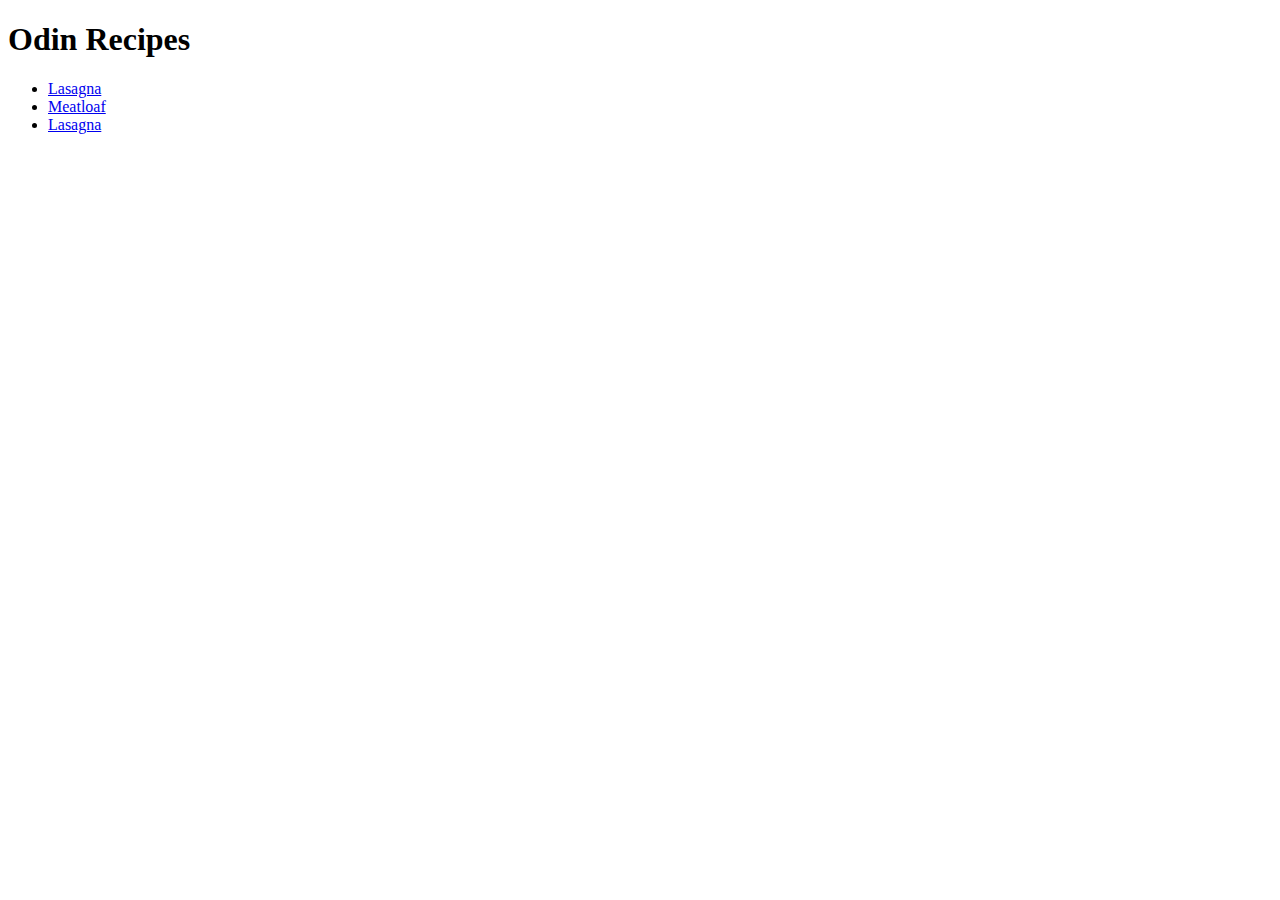
<file: index.html>
<!DOCTYPE html>
<html lang="en">
<head>
    <meta charset="UTF-8">
    <meta http-equiv="X-UA-Compatible" content="IE=edge">
    <meta name="viewport" content="width=device-width, initial-scale=1.0">
    <title>Odin Recipes</title>
</head>
<body>
    <h1>Odin Recipes</h1>
    <ul>
        <li><a href="./recipes/lasagna.html">Lasagna</a></li>
        <li><a href="./recipes/meatloaf.html">Meatloaf</a></li>
        <li><a href="./recipes/lasagna.html">Lasagna</a></li>
    </ul>
</body>
</html>
</file>
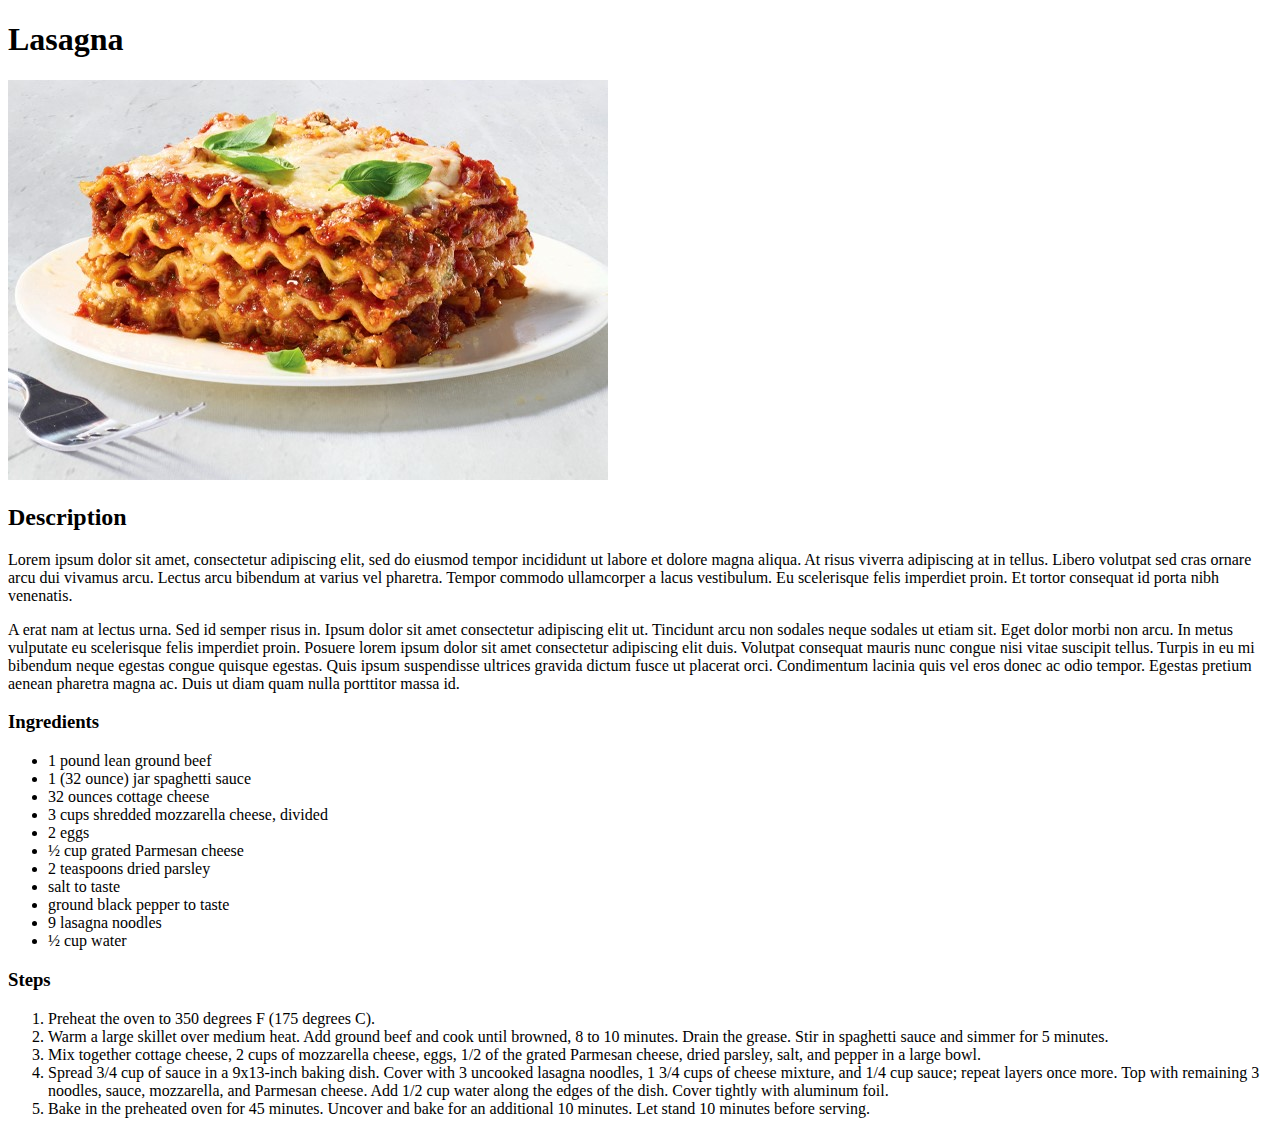
<file: recipes/lasagna.html>
<!DOCTYPE html>
<html lang="en">
<head>
    <meta charset="UTF-8">
    <meta http-equiv="X-UA-Compatible" content="IE=edge">
    <meta name="viewport" content="width=device-width, initial-scale=1.0">
    <title>Lasagna</title>
</head>
<body>
    <h1>Lasagna</h1>
    <img src="../images/lasagna.jpg">
    <h2>Description</h2>
    <p>Lorem ipsum dolor sit amet, consectetur adipiscing elit, sed do eiusmod tempor incididunt ut labore et dolore magna aliqua. At risus viverra adipiscing at in tellus. Libero volutpat sed cras ornare arcu dui vivamus arcu. Lectus arcu bibendum at varius vel pharetra. Tempor commodo ullamcorper a lacus vestibulum. Eu scelerisque felis imperdiet proin. Et tortor consequat id porta nibh venenatis.</p>
    <p> A erat nam at lectus urna. Sed id semper risus in. Ipsum dolor sit amet consectetur adipiscing elit ut. Tincidunt arcu non sodales neque sodales ut etiam sit. Eget dolor morbi non arcu. In metus vulputate eu scelerisque felis imperdiet proin. Posuere lorem ipsum dolor sit amet consectetur adipiscing elit duis. Volutpat consequat mauris nunc congue nisi vitae suscipit tellus. Turpis in eu mi bibendum neque egestas congue quisque egestas. Quis ipsum suspendisse ultrices gravida dictum fusce ut placerat orci. Condimentum lacinia quis vel eros donec ac odio tempor. Egestas pretium aenean pharetra magna ac. Duis ut diam quam nulla porttitor massa id.</p>
    <h3>Ingredients</h3>
    <ul>
        <li>1 pound lean ground beef</li>
        <li>1 (32 ounce) jar spaghetti sauce</li>
        <li>32 ounces cottage cheese</li>
        <li>3 cups shredded mozzarella cheese, divided</li> 
        <li>2 eggs</li> 
        <li>½ cup grated Parmesan cheese</li>
        <li>2 teaspoons dried parsley</li>
        <li>salt to taste</li>
        <li>ground black pepper to taste</li>
        <li>9 lasagna noodles</li>
        <li>½ cup water</li>
    </ul>
    <h3>Steps</h3>
    <ol>
        <li>Preheat the oven to 350 degrees F (175 degrees C).</li>
        <li>Warm a large skillet over medium heat. Add ground beef and cook until browned, 8 to 10 minutes. Drain the grease. Stir in spaghetti sauce and simmer for 5 minutes.</li>
        <li>Mix together cottage cheese, 2 cups of mozzarella cheese, eggs, 1/2 of the grated Parmesan cheese, dried parsley, salt, and pepper in a large bowl.</li>
        <li>Spread 3/4 cup of sauce in a 9x13-inch baking dish. Cover with 3 uncooked lasagna noodles, 1 3/4 cups of cheese mixture, and 1/4 cup sauce; repeat layers once more. Top with remaining 3 noodles, sauce, mozzarella, and Parmesan cheese. Add 1/2 cup water along the edges of the dish. Cover tightly with aluminum foil.</li>
        <li>Bake in the preheated oven for 45 minutes. Uncover and bake for an additional 10 minutes. Let stand 10 minutes before serving.</li>

    </ol>

</body>
</html>
</file>
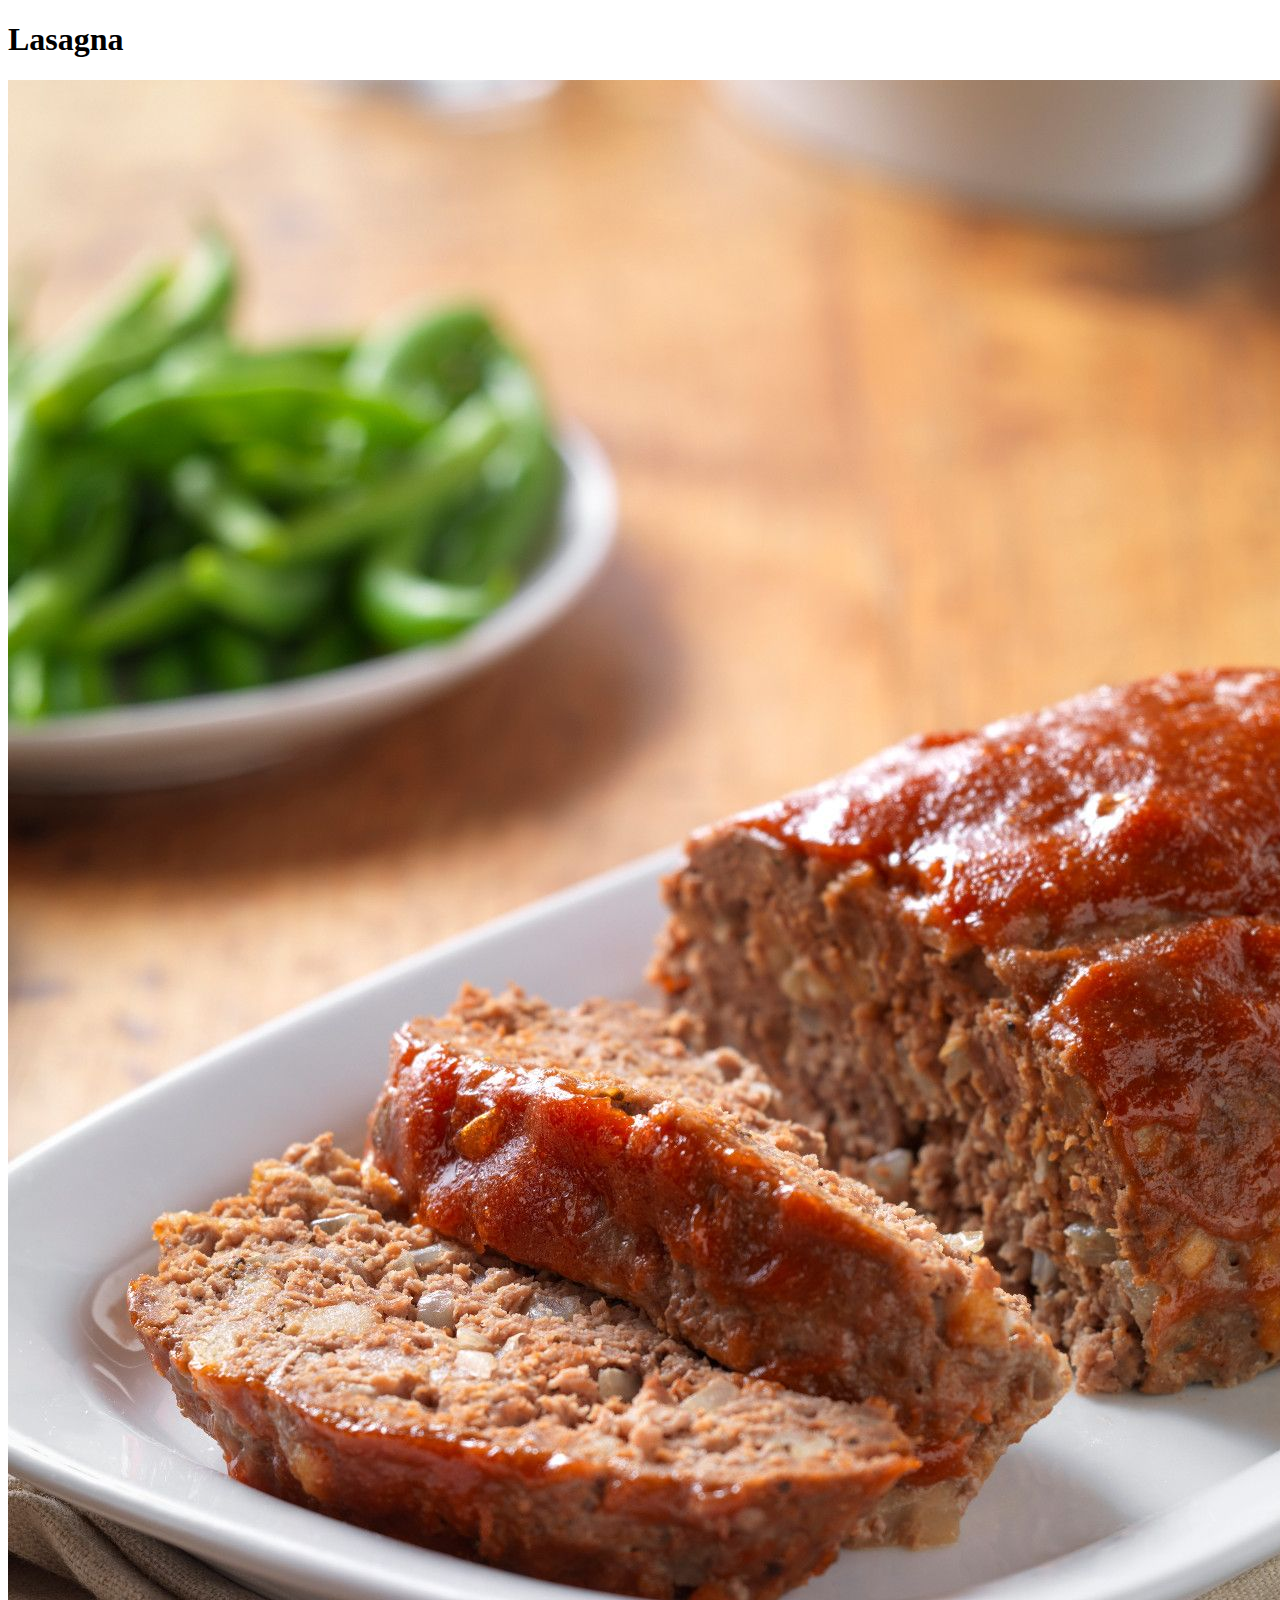
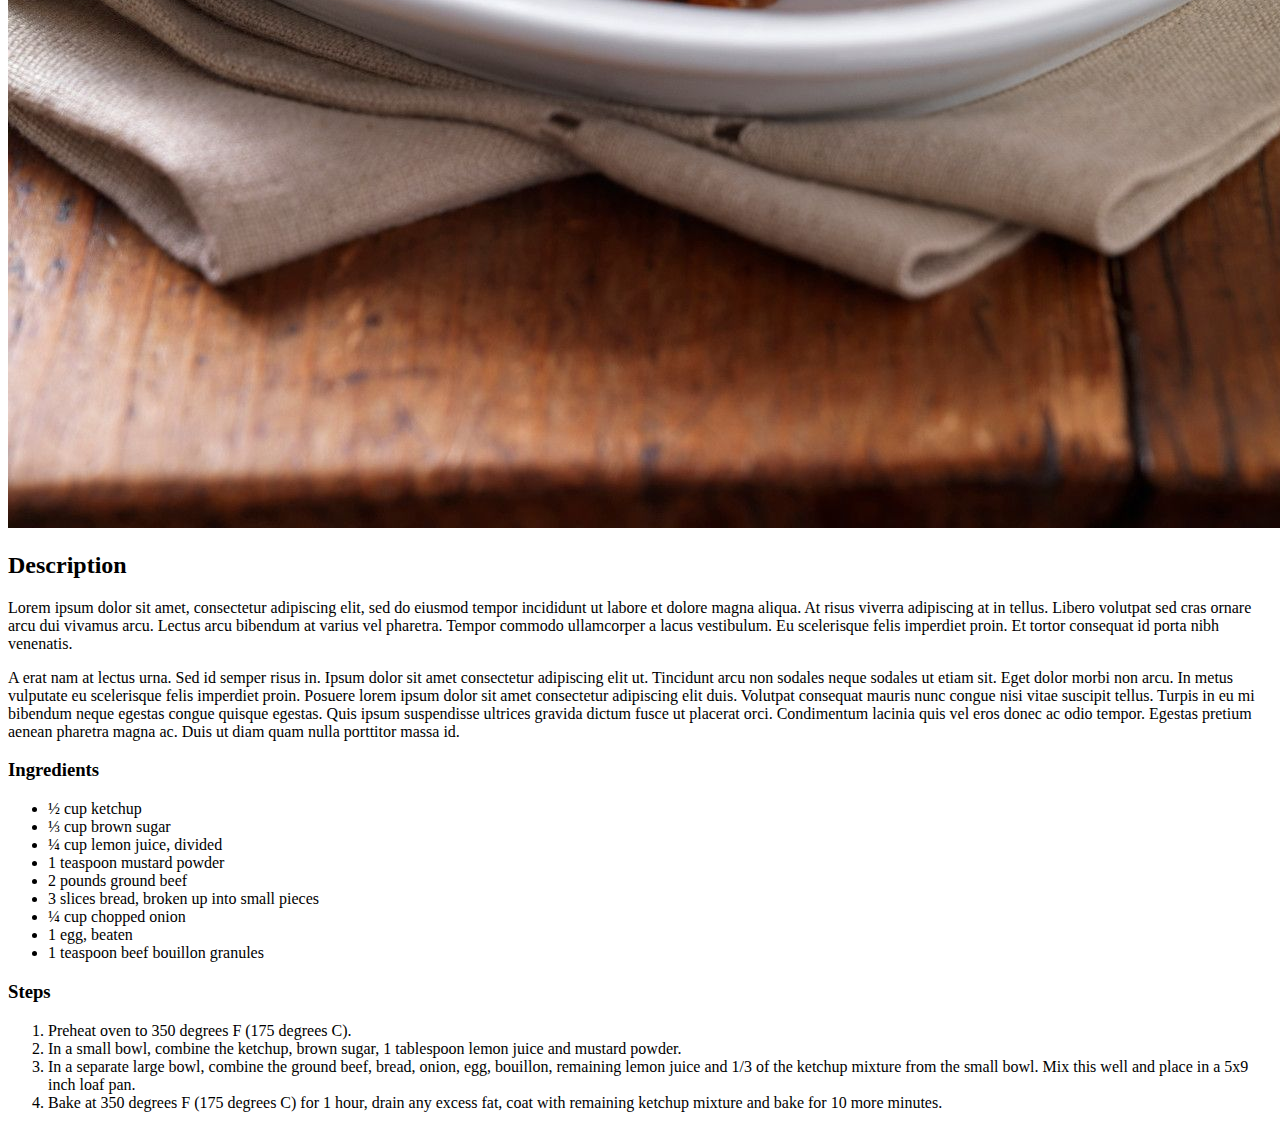
<file: recipes/meatloaf.html>
<!DOCTYPE html>
<html lang="en">
<head>
    <meta charset="UTF-8">
    <meta http-equiv="X-UA-Compatible" content="IE=edge">
    <meta name="viewport" content="width=device-width, initial-scale=1.0">
    <title>Lasagna</title>
</head>
<body>
    <h1>Lasagna</h1>
    <img src="../images/meatloaf.jpg">
    <h2>Description</h2>
    <p>Lorem ipsum dolor sit amet, consectetur adipiscing elit, sed do eiusmod tempor incididunt ut labore et dolore magna aliqua. At risus viverra adipiscing at in tellus. Libero volutpat sed cras ornare arcu dui vivamus arcu. Lectus arcu bibendum at varius vel pharetra. Tempor commodo ullamcorper a lacus vestibulum. Eu scelerisque felis imperdiet proin. Et tortor consequat id porta nibh venenatis.</p>
    <p> A erat nam at lectus urna. Sed id semper risus in. Ipsum dolor sit amet consectetur adipiscing elit ut. Tincidunt arcu non sodales neque sodales ut etiam sit. Eget dolor morbi non arcu. In metus vulputate eu scelerisque felis imperdiet proin. Posuere lorem ipsum dolor sit amet consectetur adipiscing elit duis. Volutpat consequat mauris nunc congue nisi vitae suscipit tellus. Turpis in eu mi bibendum neque egestas congue quisque egestas. Quis ipsum suspendisse ultrices gravida dictum fusce ut placerat orci. Condimentum lacinia quis vel eros donec ac odio tempor. Egestas pretium aenean pharetra magna ac. Duis ut diam quam nulla porttitor massa id.</p>
    <h3>Ingredients</h3>
    <ul>
        <li>½ cup ketchup</li>
        <li>⅓ cup brown sugar</li>        
        <li>¼ cup lemon juice, divided</li>        
        <li>1 teaspoon mustard powder</li>        
        <li>2 pounds ground beef</li>        
        <li>3 slices bread, broken up into small pieces</li>        
        <li>¼ cup chopped onion</li>
        <li>1 egg, beaten</li>
        <li>1 teaspoon beef bouillon granules</li>
    </ul>
    <h3>Steps</h3>
    <ol>
        <li>Preheat oven to 350 degrees F (175 degrees C).</li>
        <li>In a small bowl, combine the ketchup, brown sugar, 1 tablespoon lemon juice and mustard powder.</li>
        <li>In a separate large bowl, combine the ground beef, bread, onion, egg, bouillon, remaining lemon juice and 1/3 of the ketchup mixture from the small bowl. Mix this well and place in a 5x9 inch loaf pan.</li>
        <li>Bake at 350 degrees F (175 degrees C) for 1 hour, drain any excess fat, coat with remaining ketchup mixture and bake for 10 more minutes.</li>
    </ol>

</body>
</html>
</file>
